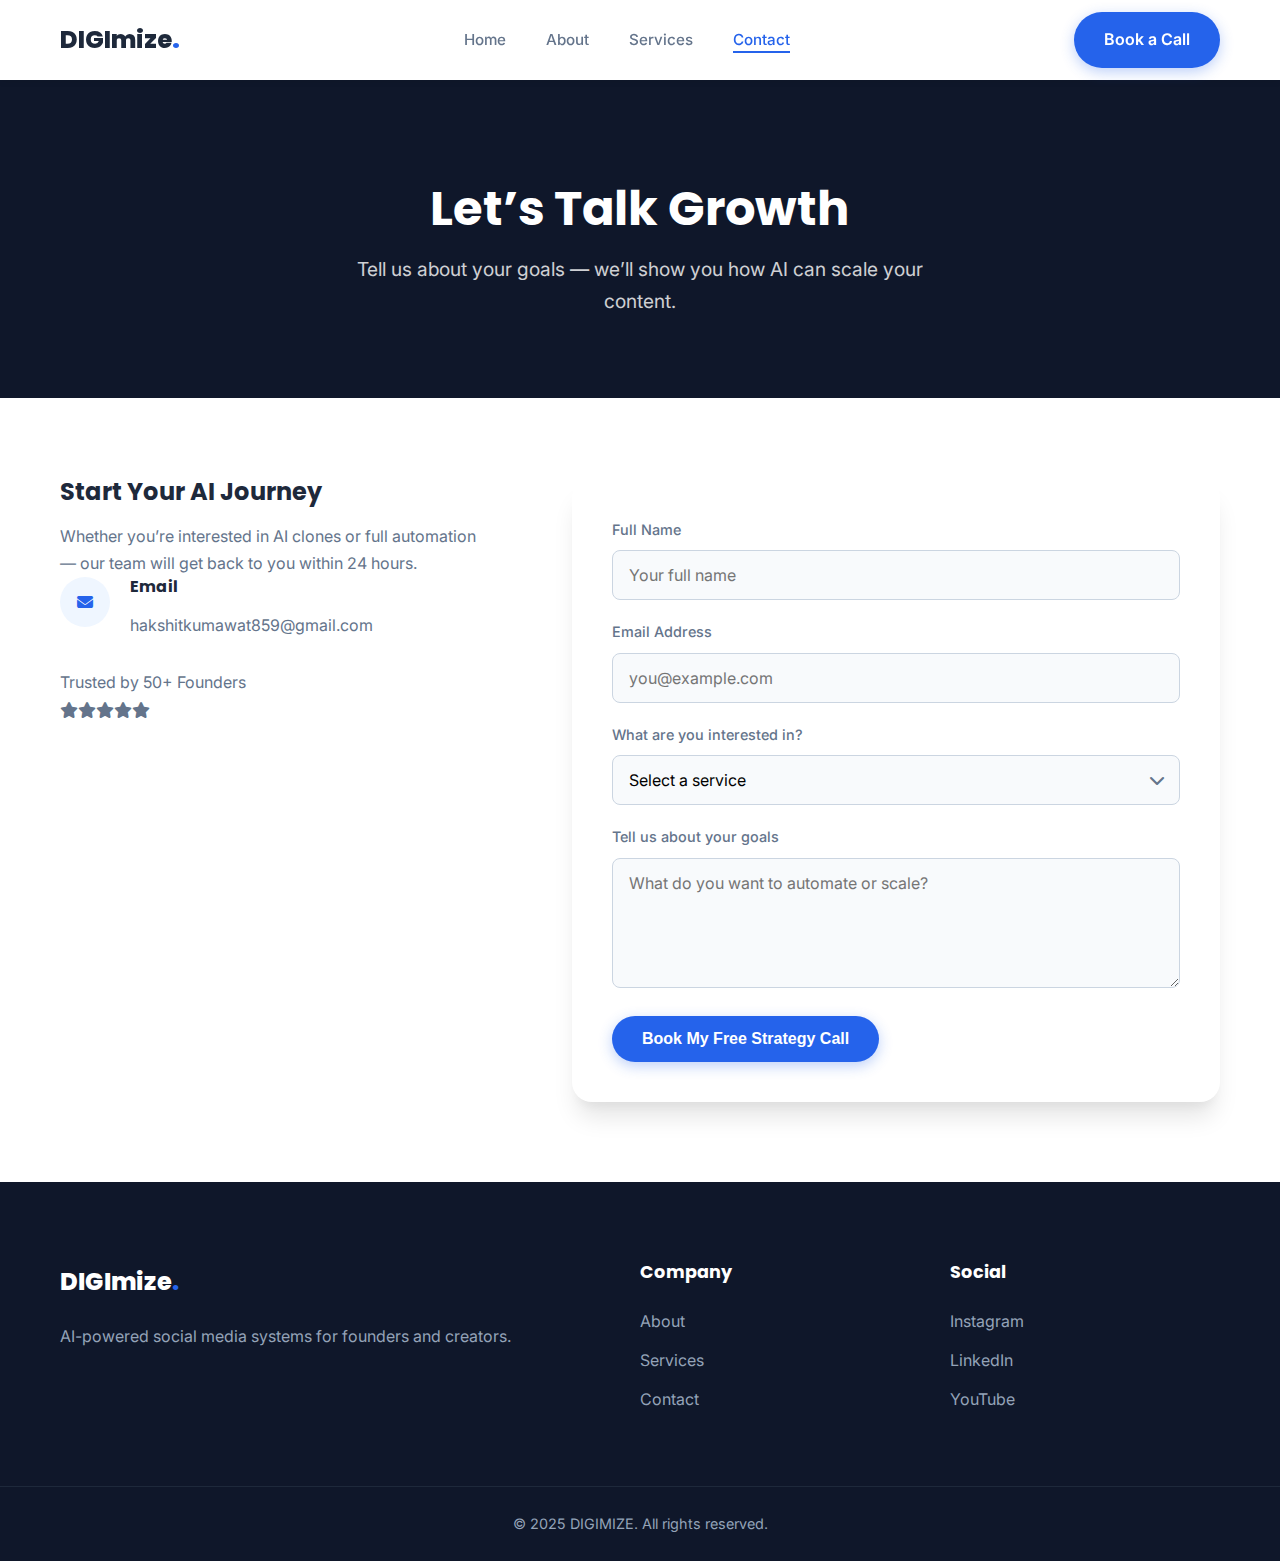
<file: contact.html>
<!DOCTYPE html>
<html lang="en">
<head>
    <meta charset="UTF-8">
    <meta name="viewport" content="width=device-width, initial-scale=1.0">
    <title>Contact Us | DIGIMIZE</title>
    <link href="https://fonts.googleapis.com/css2?family=Inter:wght@400;500;600&family=Poppins:wght@500;600;700;800&display=swap" rel="stylesheet">
    <link rel="stylesheet" href="https://cdnjs.cloudflare.com/ajax/libs/font-awesome/6.4.0/css/all.min.css">
    <link rel="stylesheet" href="main.css">
</head>
<body>

<nav class="navbar">
    <div class="container nav-container">
        <a href="index.html" class="logo">DIGImize<span class="dot">.</span></a>
        <ul class="nav-links">
            <li><a href="index.html">Home</a></li>
            <li><a href="about.html">About</a></li>
            <li><a href="services.html">Services</a></li>
            <li><a href="contact.html" class="active">Contact</a></li>
        </ul>
        <div class="nav-actions">
            <a href="contact.html" class="btn btn-primary">Book a Call</a>
            <button class="hamburger" aria-label="Toggle navigation" aria-expanded="false">
                <span class="bar"></span><span class="bar"></span><span class="bar"></span>
            </button>
        </div>
    </div>
    <div class="mobile-menu" id="mobileMenu">
        <ul class="mobile-nav-links">
            <li style="--i:0.1s"><a href="index.html">Home</a></li>
            <li style="--i:0.2s"><a href="about.html">About</a></li>
            <li style="--i:0.3s"><a href="services.html">Services</a></li>
            <li style="--i:0.4s"><a href="contact.html">Contact</a></li>
            <li style="--i:0.5s"><a href="contact.html" class="btn btn-primary mobile-btn">Book a Call</a></li>
        </ul>
    </div>
</nav>

<header class="page-header" id="contact-header">
    <div class="container fade-in">
        <h1>Let’s Talk Growth</h1>
        <p>Tell us about your goals — we’ll show you how AI can scale your content.</p>
    </div>
</header>

<section class="section-padding" id="contact-section">
    <div class="container contact-wrapper">
        <div class="contact-info slide-left">
            <h2>Start Your AI Journey</h2>
            <p>Whether you’re interested in AI clones or full automation — our team will get back to you within 24 hours.</p>

            <div class="info-item">
                <div class="icon"><i class="fas fa-envelope"></i></div>
                <div><h4>Email</h4><p><a href="akshitkumawat859@gmail.com">hakshitkumawat859@gmail.com</a></p></div>
            </div>
            
            <div class="trust-badge">
                <p>Trusted by 50+ Founders</p>
                <div class="stars"><i class="fas fa-star"></i><i class="fas fa-star"></i><i class="fas fa-star"></i><i class="fas fa-star"></i><i class="fas fa-star"></i></div>
            </div>
        </div>

        <div class="contact-form-container fade-in">
            <form id="contactForm">
                <div id="formMessage" class="form-message" style="display: none;"></div>
                <div class="form-group">
                    <label for="name">Full Name</label>
                    <input type="text" id="name" name="name" placeholder="Your full name" required>
                </div>
                <div class="form-group">
                    <label for="email">Email Address</label>
                    <input type="email" id="email" name="email" placeholder="you@example.com" required>
                </div>
                <div class="form-group">
                    <label for="subject">What are you interested in?</label>
                    <div class="select-wrapper">
                        <select id="subject" name="subject" required>
                            <option value="" disabled selected>Select a service</option>
                            <option value="ai-clone">AI Clone Content Automation</option>
                            <option value="video-editing">Professional Video Editing</option>
                            <option value="ai-automation">AI Automation for Business</option>
                        </select>
                        <i class="fas fa-chevron-down select-arrow"></i>
                    </div>
                </div>
                <div class="form-group">
                    <label for="message">Tell us about your goals</label>
                    <textarea id="message" name="message" rows="5" placeholder="What do you want to automate or scale?" required></textarea>
                </div>
                <button type="submit" class="btn btn-primary btn-block">Book My Free Strategy Call</button>
            </form>
        </div>
    </div>
</section>

<footer>
    <div class="container footer-grid">
        <div class="footer-col brand-col">
            <a href="index.html" class="logo">DIGImize<span class="dot">.</span></a>
            <p>AI-powered social media systems for founders and creators.</p>
        </div>
        <div class="footer-col">
            <h4>Company</h4>
            <ul>
                <li><a href="about.html">About</a></li>
                <li><a href="services.html">Services</a></li>
                <li><a href="contact.html">Contact</a></li>
            </ul>
        </div>
        <div class="footer-col">
            <h4>Social</h4>
            <ul>
                <li><a href="https://www.instagram.com/aiakshit?igsh=cWl4eGxyMW1zNDl3">Instagram</a></li>
                <li><a href="https://www.linkedin.com/in/akshit-kumawat-8ab5b922a?lipi=urn%3Ali%3Apage%3Ad_flagship3_profile_view_base_contact_details%3BLYxUJIhKR16b5x34I4H8PA%3D%3D">LinkedIn</a></li>
                <li><a href="https://www.youtube.com/@Aiakshit">YouTube</a></li>
            </ul>
        </div>
    </div>
    <div class="footer-bottom">
        <div class="container"><p>&copy; 2025 DIGIMIZE. All rights reserved.</p></div>
    </div>
</footer>

<script src="main.js"></script>
</body>
</html>
</file>
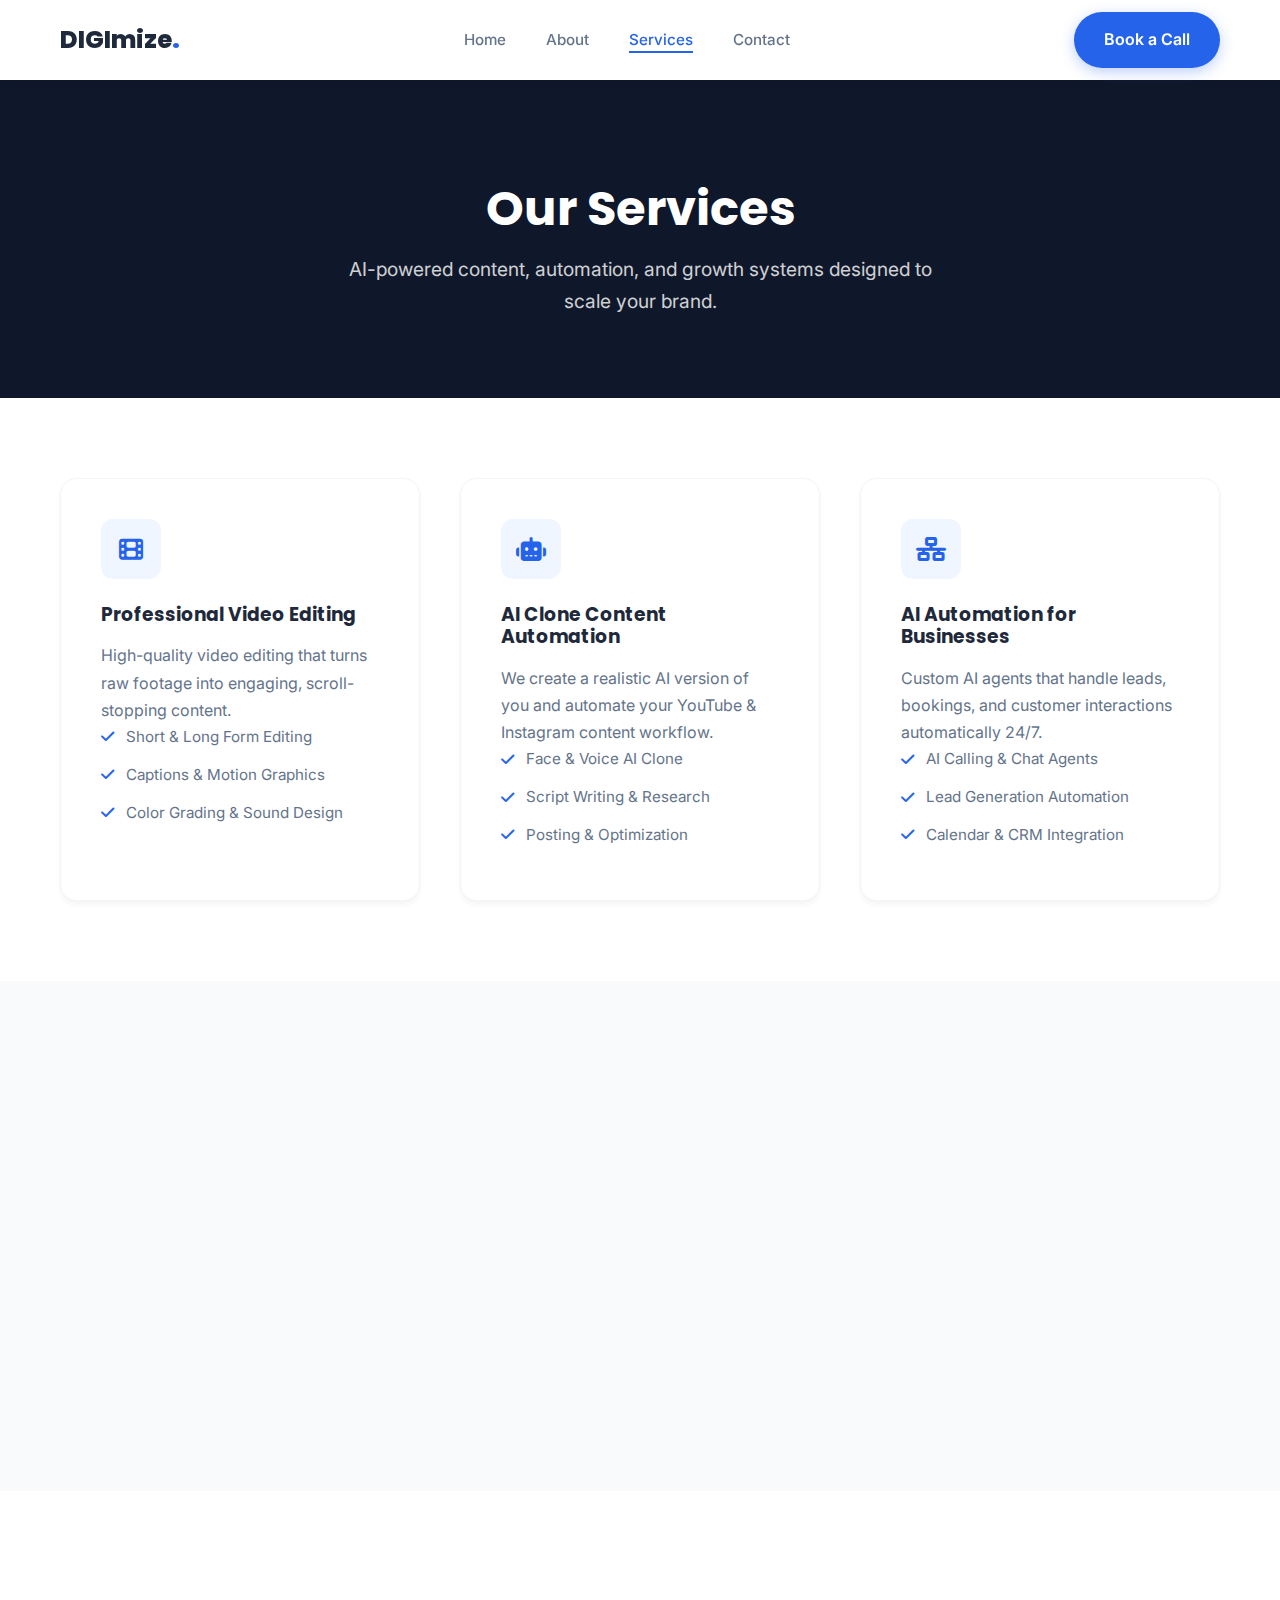
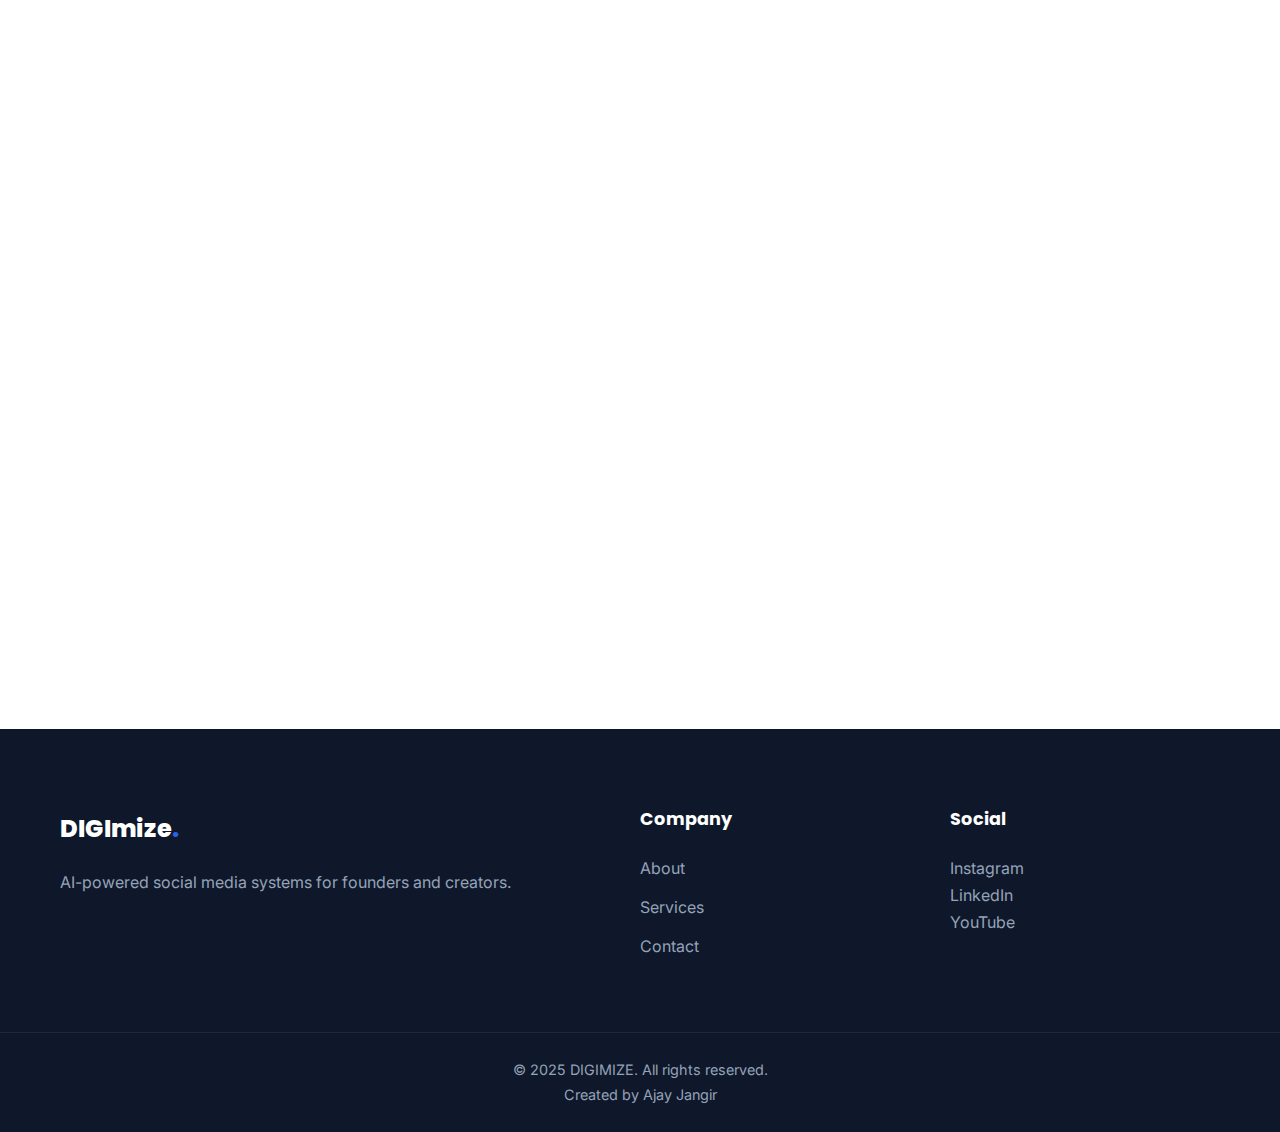
<file: services.html>
<!DOCTYPE html>
<html lang="en">
<head>
    <meta charset="UTF-8">
    <meta name="viewport" content="width=device-width, initial-scale=1.0">
    <meta name="description" content="Explore our AI-powered social media services: Video Editing, AI Cloning, and Automation Agents.">
    <meta name="theme-color" content="#2563eb">
    <title>Our Services | DIGIMIZE</title>

    <link rel="preconnect" href="https://fonts.googleapis.com">
    <link rel="preconnect" href="https://fonts.gstatic.com" crossorigin>
    <link href="https://fonts.googleapis.com/css2?family=Inter:wght@400;500;600&family=Poppins:wght@500;600;700;800&display=swap" rel="stylesheet">
    <link rel="stylesheet" href="https://cdnjs.cloudflare.com/ajax/libs/font-awesome/6.4.0/css/all.min.css">
    <link rel="stylesheet" href="main.css">
</head>
<body>

<nav class="navbar">
    <div class="container nav-container">
        <a href="index.html" class="logo">DIGImize<span class="dot">.</span></a>

        <ul class="nav-links">
            <li><a href="index.html">Home</a></li>
            <li><a href="about.html">About</a></li>
            <li><a href="services.html" class="active">Services</a></li>
            <li><a href="contact.html">Contact</a></li>
        </ul>

        <div class="nav-actions">
            <a href="contact.html" class="btn btn-primary">Book a Call</a>
            <button class="hamburger" aria-label="Toggle navigation" aria-expanded="false">
                <span class="bar"></span><span class="bar"></span><span class="bar"></span>
            </button>
        </div>
    </div>

    <div class="mobile-menu" id="mobileMenu">
        <ul class="mobile-nav-links">
            <li style="--i:0.1s"><a href="index.html">Home</a></li>
            <li style="--i:0.2s"><a href="about.html">About</a></li>
            <li style="--i:0.3s"><a href="services.html">Services</a></li>
            <li style="--i:0.4s"><a href="contact.html">Contact</a></li>
            <li style="--i:0.5s"><a href="contact.html" class="btn btn-primary mobile-btn">Book a Call</a></li>
        </ul>
    </div>
</nav>

<header class="page-header" id="services-header">
    <div class="container fade-in">
        <h1>Our Services</h1>
        <p>AI-powered content, automation, and growth systems designed to scale your brand.</p>
    </div>
</header>

<section class="section-padding" id="service-list">
    <div class="container">
        <div class="services-grid">

            <article class="service-card zoom-in">
                <div class="icon-box"><i class="fas fa-film"></i></div>
                <h3>Professional Video Editing</h3>
                <p>High-quality video editing that turns raw footage into engaging, scroll-stopping content.</p>
                <ul class="service-list">
                    <li><i class="fas fa-check"></i> Short & Long Form Editing</li>
                    <li><i class="fas fa-check"></i> Captions & Motion Graphics</li>
                    <li><i class="fas fa-check"></i> Color Grading & Sound Design</li>
                </ul>
            </article>

            <article class="service-card highlight-card zoom-in">
                <div class="icon-box"><i class="fas fa-robot"></i></div>
                <h3>AI Clone Content Automation</h3>
                <p>We create a realistic AI version of you and automate your YouTube & Instagram content workflow.</p>
                <ul class="service-list">
                    <li><i class="fas fa-check"></i> Face & Voice AI Clone</li>
                    <li><i class="fas fa-check"></i> Script Writing & Research</li>
                    <li><i class="fas fa-check"></i> Posting & Optimization</li>
                </ul>
            </article>

            <article class="service-card zoom-in">
                <div class="icon-box"><i class="fas fa-network-wired"></i></div>
                <h3>AI Automation for Businesses</h3>
                <p>Custom AI agents that handle leads, bookings, and customer interactions automatically 24/7.</p>
                <ul class="service-list">
                    <li><i class="fas fa-check"></i> AI Calling & Chat Agents</li>
                    <li><i class="fas fa-check"></i> Lead Generation Automation</li>
                    <li><i class="fas fa-check"></i> Calendar & CRM Integration</li>
                </ul>
            </article>

        </div>
    </div>
</section>

<section class="process-section section-padding bg-light">
    <div class="container">
        <div class="section-header text-center fade-in">
            <span class="subtitle">How We Work</span>
            <h2>Our Process</h2>
            <div class="line"></div>
        </div>

        <div class="process-grid">
            <div class="process-step fade-in">
                <div class="step-number">01</div>
                <h3>Strategy Call</h3>
                <p>We understand your goals, audience, and content vision.</p>
            </div>
            <div class="process-step fade-in">
                <div class="step-number">02</div>
                <h3>AI Setup</h3>
                <p>We create your AI clone and set up automation systems.</p>
            </div>
            <div class="process-step fade-in">
                <div class="step-number">03</div>
                <h3>Content Production</h3>
                <p>We script, generate, edit, and optimize your content.</p>
            </div>
            <div class="process-step fade-in">
                <div class="step-number">04</div>
                <h3>Publish & Scale</h3>
                <p>Your content goes live consistently while you focus on business.</p>
            </div>
        </div>
    </div>
</section>

<section class="pricing-section section-padding">
    <div class="container">
        <div class="section-header text-center fade-in">
            <span class="subtitle">Pricing</span>
            <h2>Flexible Plans</h2>
            <p>Choose a plan that fits your growth stage.</p>
        </div>

        <div class="pricing-grid">

            <div class="pricing-card fade-in">
                <div class="card-header">
                    <h4>Starter</h4>
                    <div class="price">₹20,000<span>/mo</span></div>
                    <p>For individuals & small brands.</p>
                </div>
                <ul class="features">
                    <li><i class="fas fa-check"></i> 12 Short Videos / Month</li>
                    <li><i class="fas fa-check"></i> Basic Editing & Captions</li>
                    <li><i class="fas fa-check"></i> YouTube / Insta Posting</li>
                    <li class="disabled"><i class="fas fa-times"></i> AI Clone</li>
                </ul>
                <a href="contact.html" class="btn btn-outline full-width">Get Started</a>
            </div>

            <div class="pricing-card popular zoom-in">
                <div class="popular-badge">Most Popular</div>
                <div class="card-header">
                    <h4>Growth</h4>
                    <div class="price">₹40,000<span>/mo</span></div>
                    <p>Best for creators & founders.</p>
                </div>
                <ul class="features">
                    <li><i class="fas fa-check"></i> <strong>AI Clone Creation</strong></li>
                    <li><i class="fas fa-check"></i> 30 Short + 4 Long Videos</li>
                    <li><i class="fas fa-check"></i> SEO & Optimization</li>
                    <li><i class="fas fa-check"></i> Weekly Performance Report</li>
                </ul>
                <a href="contact.html" class="btn btn-primary full-width">Book a Call</a>
            </div>

            <div class="pricing-card fade-in">
                <div class="card-header">
                    <h4>Scale</h4>
                    <div class="price">Custom</div>
                    <p>For teams & businesses.</p>
                </div>
                <ul class="features">
                    <li><i class="fas fa-check"></i> Full Content Automation</li>
                    <li><i class="fas fa-check"></i> AI Business Agents</li>
                    <li><i class="fas fa-check"></i> Lead & Booking Automation</li>
                    <li><i class="fas fa-check"></i> Priority Support</li>
                </ul>
                <a href="contact.html" class="btn btn-outline full-width">Contact Us</a>
            </div>

        </div>
    </div>
</section>

<footer>
    <div class="container footer-grid">
        <div class="footer-col brand-col">
            <a href="index.html" class="logo">DIGImize<span class="dot">.</span></a>
            <p>AI-powered social media systems for founders and creators.</p>
        </div>
        <div class="footer-col">
            <h4>Company</h4>
            <ul>
                <li><a href="about.html">About</a></li>
                <li><a href="services.html">Services</a></li>
                <li><a href="contact.html">Contact</a></li>
            </ul>
        </div>
        <div class="footer-col">
            <h4>Social</h4>
           <li><a href="https://www.instagram.com/aiakshit?igsh=cWl4eGxyMW1zNDl3">Instagram</a></li>
                <li><a href="https://www.linkedin.com/in/akshit-kumawat-8ab5b922a?lipi=urn%3Ali%3Apage%3Ad_flagship3_profile_view_base_contact_details%3BLYxUJIhKR16b5x34I4H8PA%3D%3D">LinkedIn</a></li>
                <li><a href="https://www.youtube.com/@Aiakshit">YouTube</a></li>
        </div>
    </div>
    <div class="footer-bottom">
        <div class="container">
            <p>&copy; 2025 DIGIMIZE. All rights reserved.</p>
            <p>Created by Ajay Jangir</p>
        </div>
    </div>
</footer>

<script src="main.js"></script>
</body>
</html>
</file>
<file: main.css>
:root {
    --primary-color: #2563eb;
    --primary-dark: #1d4ed8;
    --accent-color: #00d2ff;
    --dark-text: #1e293b;
    --light-text: #64748b;
    --white: #ffffff;
    --light-bg: #f8fafc;
    --footer-bg: #0f172a;
    --success: #10b981;
    --error: #ef4444;
    --primary-gradient: linear-gradient(135deg, #2563eb 0%, #00d2ff 100%);
    --font-heading: 'Poppins', sans-serif;
    --font-body: 'Inter', sans-serif;
    --shadow-sm: 0 4px 6px -1px rgba(0, 0, 0, 0.05);
    --shadow-md: 0 10px 15px -3px rgba(0, 0, 0, 0.1);
    --shadow-lg: 0 20px 25px -5px rgba(0, 0, 0, 0.1), 0 10px 10px -5px rgba(0, 0, 0, 0.04);
    --transition: all 0.3s ease-in-out;
}

* {
    margin: 0;
    padding: 0;
    box-sizing: border-box;
}

html {
    scroll-behavior: smooth;
}

body {
    font-family: var(--font-body);
    color: var(--light-text);
    line-height: 1.7;
    background-color: var(--white);
    overflow-x: hidden;
}

h1, h2, h3, h4 {
    font-family: var(--font-heading);
    color: var(--dark-text);
    line-height: 1.2;
    margin-bottom: 1rem;
}

ul {
    list-style: none;
}

a {
    text-decoration: none;
    color: inherit;
}

img {
    max-width: 100%;
    display: block;
}

.container {
    max-width: 1200px;
    margin: 0 auto;
    padding: 0 20px;
}

.text-center {
    text-align: center;
}

.section-padding {
    padding: 80px 0;
}

.bg-light {
    background-color: var(--light-bg);
}

.fade-in {
    opacity: 0;
    transform: translateY(40px);
    transition: opacity 0.8s ease-out, transform 0.8s ease-out;
}

.fade-in.visible {
    opacity: 1;
    transform: translateY(0);
}

.zoom-in {
    opacity: 0;
    transform: scale(0.9);
    transition: opacity 0.6s ease-out, transform 0.6s cubic-bezier(0.175, 0.885, 0.32, 1.275);
}

.zoom-in.visible {
    opacity: 1;
    transform: scale(1);
}

.slide-left {
    opacity: 0;
    transform: translateX(-50px);
    transition: all 0.8s ease-out;
}

.slide-left.visible {
    opacity: 1;
    transform: translateX(0);
}

.btn {
    display: inline-block;
    padding: 12px 28px;
    border-radius: 50px;
    font-weight: 600;
    transition: var(--transition);
    cursor: pointer;
    font-size: 1rem;
    border: 2px solid transparent;
}

.btn-primary {
    background: var(--primary-color);
    color: var(--white);
    box-shadow: 0 4px 14px rgba(37, 99, 235, 0.3);
}

.btn-primary:hover {
    background: var(--primary-dark);
    transform: translateY(-2px);
    box-shadow: 0 6px 20px rgba(37, 99, 235, 0.4);
}

.btn-outline {
    border-color: #cbd5e1;
    color: var(--dark-text);
    background: transparent;
}

.btn-outline:hover {
    border-color: var(--primary-color);
    color: var(--primary-color);
}

.btn-white {
    background: var(--white);
    color: var(--primary-color);
}

.btn-white:hover {
    background: #f1f5f9;
}

.full-width {
    width: 100%;
    text-align: center;
}

.section-header {
    margin-bottom: 60px;
    max-width: 700px;
    margin-left: auto;
    margin-right: auto;
}

.subtitle {
    display: block;
    color: var(--primary-color);
    font-weight: 600;
    text-transform: uppercase;
    letter-spacing: 1.5px;
    font-size: 0.85rem;
    margin-bottom: 15px;
}

.section-header h2 {
    font-size: 2.5rem;
    letter-spacing: -1px;
}

.line {
    width: 60px;
    height: 4px;
    background: var(--primary-color);
    margin: 20px auto 0;
    border-radius: 2px;
}

.navbar {
    height: 80px;
    display: flex;
    align-items: center;
    position: sticky;
    top: 0;
    background: rgba(255, 255, 255, 0.95);
    backdrop-filter: blur(15px);
    z-index: 1000;
    box-shadow: var(--shadow-sm);
    transition: 0.3s;
}

.nav-container {
    display: flex;
    justify-content: space-between;
    align-items: center;
    width: 100%;
}

.logo {
    font-size: 1.5rem;
    font-weight: 800;
    font-family: var(--font-heading);
    color: var(--dark-text);
    z-index: 1001;
}

.logo .dot {
    color: var(--primary-color);
}

.nav-links {
    display: flex;
    gap: 40px;
}

.nav-links a {
    font-weight: 500;
    font-size: 0.95rem;
    transition: 0.3s;
    position: relative;
}

.nav-links a::after {
    content: '';
    position: absolute;
    width: 0;
    height: 2px;
    bottom: -4px;
    left: 0;
    background-color: var(--primary-color);
    transition: width 0.3s ease;
}

.nav-links a:hover::after,
.nav-links a.active::after {
    width: 100%;
}

.nav-links a:hover,
.nav-links a.active {
    color: var(--primary-color);
}

.nav-actions {
    display: flex;
    align-items: center;
    gap: 20px;
    z-index: 1001;
}

.hamburger {
    display: none;
    cursor: pointer;
    background: none;
    border: none;
    width: 30px;
    height: 24px;
    position: relative;
    z-index: 1001;
}

.hamburger .bar {
    display: block;
    width: 100%;
    height: 3px;
    background-color: var(--dark-text);
    border-radius: 3px;
    transition: all 0.4s ease-in-out;
    position: absolute;
}

.hamburger .bar:nth-child(1) {
    top: 0;
}

.hamburger .bar:nth-child(2) {
    top: 50%;
    transform: translateY(-50%);
}

.hamburger .bar:nth-child(3) {
    bottom: 0;
}

.hamburger.active .bar:nth-child(1) {
    top: 50%;
    transform: translateY(-50%) rotate(45deg);
    background-color: var(--primary-color);
}

.hamburger.active .bar:nth-child(2) {
    opacity: 0;
    transform: translateX(20px);
}

.hamburger.active .bar:nth-child(3) {
    bottom: 50%;
    transform: translateY(50%) rotate(-45deg);
    background-color: var(--primary-color);
}

.mobile-menu {
    position: fixed;
    top: 0;
    left: 0;
    width: 100%;
    height: 100vh;
    background: rgba(255, 255, 255, 0.98);
    backdrop-filter: blur(10px);
    display: flex;
    justify-content: center;
    align-items: center;
    opacity: 0;
    visibility: hidden;
    transition: all 0.4s ease;
    z-index: 1000;
}

.mobile-menu.active {
    opacity: 1;
    visibility: visible;
}

.mobile-nav-links {
    text-align: center;
    display: flex;
    flex-direction: column;
    gap: 20px;
    width: 100%;
}

.mobile-nav-links li {
    opacity: 0;
    transform: translateY(15px);
    transition: 0.4s ease forwards;
    transition-delay: var(--i);
}

.mobile-menu.active .mobile-nav-links li {
    opacity: 1;
    transform: translateY(0);
}

.mobile-nav-links a {
    font-size: 1.4rem;
    font-weight: 600;
    color: var(--dark-text);
    transition: 0.3s;
    display: block;
    padding: 5px 0;
}

.mobile-nav-links a:hover {
    color: var(--primary-color);
    letter-spacing: 0.5px;
}

.mobile-nav-links .mobile-btn {
    display: inline-block;
    margin-top: 15px;
    font-size: 1rem;
    padding: 10px 30px;
}

.hero {
    padding: 120px 0 80px;
    overflow: hidden;
}

.hero-container {
    display: grid;
    grid-template-columns: 1.2fr 0.8fr;
    align-items: center;
    gap: 60px;
}

.hero-content h1 {
    font-size: 3.5rem;
    line-height: 1.15;
    margin-bottom: 25px;
    letter-spacing: -1.5px;
}

.highlight {
    color: var(--primary-color);
}

.hero-content p {
    font-size: 1.15rem;
    margin-bottom: 35px;
    max-width: 90%;
}

.hero-buttons {
    display: flex;
    gap: 15px;
}

.visual-placeholder,
.image-placeholder {
    width: 100%;
    aspect-ratio: 4/3;
    background: #e2e8f0;
    border-radius: 30px;
    display: flex;
    justify-content: center;
    align-items: center;
    font-size: 3rem;
    color: #94a3b8;
}

iframe {
    border-radius: 20px;
    box-shadow: var(--shadow-lg);
    width: 100%;
    height: 100%;
}

img {
    height: 80%;
    width: 100%;
}

.page-header {
    background: var(--footer-bg);
    color: var(--white);
    padding: 100px 0 80px;
    text-align: center;
}

.page-header h1 {
    color: var(--white);
    font-size: 3rem;
    margin-bottom: 15px;
}

.page-header p {
    font-size: 1.2rem;
    opacity: 0.8;
    max-width: 600px;
    margin: 0 auto;
}

.services-grid {
    display: grid;
    grid-template-columns: repeat(auto-fit, minmax(320px, 1fr));
    gap: 40px;
}

.service-card {
    background: var(--white);
    padding: 40px;
    border-radius: 16px;
    border: 1px solid #f1f5f9;
    box-shadow: var(--shadow-sm);
    transition: var(--transition);
}

.service-card:hover {
    transform: translateY(-10px);
    box-shadow: var(--shadow-lg);
    border-color: #e2e8f0;
}

.icon-box {
    width: 60px;
    height: 60px;
    background: #eff6ff;
    color: var(--primary-color);
    border-radius: 12px;
    display: flex;
    align-items: center;
    justify-content: center;
    font-size: 1.5rem;
    margin-bottom: 25px;
}

.service-list li {
    margin-bottom: 12px;
    display: flex;
    align-items: center;
    gap: 12px;
    font-size: 0.95rem;
}

.service-list i {
    color: var(--primary-color);
}

.split-layout {
    display: grid;
    grid-template-columns: 1fr 1fr;
    gap: 80px;
    align-items: center;
}

.process-grid {
    display: grid;
    grid-template-columns: repeat(auto-fit, minmax(240px, 1fr));
    gap: 30px;
}

.process-step {
    position: relative;
    padding: 20px;
}

.step-number {
    font-size: 3.5rem;
    font-weight: 800;
    color: #f1f5f9;
    position: absolute;
    top: 0;
    left: 10px;
    z-index: -1;
}

.process-step h3 {
    margin-top: 20px;
}

.pricing-grid {
    display: grid;
    grid-template-columns: repeat(auto-fit, minmax(300px, 1fr));
    gap: 30px;
    align-items: start;
}

.pricing-card {
    background: var(--white);
    border-radius: 16px;
    padding: 40px;
    border: 1px solid #e2e8f0;
    text-align: center;
    transition: var(--transition);
}

.pricing-card.popular {
    border: 2px solid var(--primary-color);
    transform: scale(1.05);
    box-shadow: var(--shadow-md);
    position: relative;
    z-index: 10;
}

.popular-badge {
    position: absolute;
    top: -15px;
    left: 50%;
    transform: translateX(-50%);
    background: var(--primary-color);
    color: var(--white);
    padding: 5px 15px;
    border-radius: 20px;
    font-size: 0.8rem;
    font-weight: 600;
}

.card-header .price {
    font-size: 2.5rem;
    font-weight: 700;
    color: var(--dark-text);
    margin: 20px 0 10px;
}

.card-header .price span {
    font-size: 1rem;
    color: var(--light-text);
    font-weight: 400;
}

.features {
    margin: 30px 0;
    text-align: left;
}

.features li {
    margin-bottom: 12px;
    display: flex;
    gap: 10px;
    align-items: center;
}

.features li.disabled {
    color: #cbd5e1;
    text-decoration: line-through;
}

.contact-wrapper {
    display: grid;
    grid-template-columns: 1fr 1.5fr;
    gap: 80px;
}

.info-item {
    display: flex;
    gap: 20px;
    margin-bottom: 30px;
}

.info-item .icon {
    width: 50px;
    height: 50px;
    background: #eff6ff;
    color: var(--primary-color);
    border-radius: 50%;
    display: flex;
    align-items: center;
    justify-content: center;
    flex-shrink: 0;
}

.contact-form-container {
    background: var(--white);
    padding: 40px;
    border-radius: 20px;
    box-shadow: var(--shadow-lg);
}

li {
    list-style: none;
}

.form-group {
    margin-bottom: 20px;
    position: relative;
}

.form-group label {
    display: block;
    margin-bottom: 8px;
    font-weight: 500;
    font-size: 0.9rem;
}

.form-group input,
.form-group select,
.form-group textarea {
    width: 100%;
    padding: 14px 16px;
    border: 1px solid #cbd5e1;
    border-radius: 8px;
    font-family: inherit;
    font-size: 1rem;
    transition: var(--transition);
    background: #f8fafc;
}

.form-group input:focus,
.form-group select:focus,
.form-group textarea:focus {
    outline: none;
    border-color: var(--primary-color);
    background: var(--white);
    box-shadow: 0 0 0 4px rgba(37, 99, 235, 0.1);
}

.select-wrapper {
    position: relative;
}

.select-arrow {
    position: absolute;
    right: 15px;
    top: 50%;
    transform: translateY(-50%);
    pointer-events: none;
    color: #64748b;
}

.form-group select {
    appearance: none;
    cursor: pointer;
}

.form-message.success {
    background: #d1fae5;
    color: #065f46;
    padding: 15px;
    border-radius: 8px;
    margin-bottom: 20px;
    animation: fadeIn 0.5s ease;
}

.cta-section {
    background: var(--primary-dark);
    position: relative;
    padding: 100px 0;
    text-align: center;
    color: var(--white);
}

.cta-section h2 {
    color: var(--white);
}

footer {
    background: var(--footer-bg);
    color: #94a3b8;
    padding-top: 80px;
}

.footer-grid {
    display: grid;
    grid-template-columns: 2fr 1fr 1fr;
    gap: 40px;
    padding-bottom: 60px;
}

footer .logo {
    color: var(--white);
    margin-bottom: 20px;
    display: block;
}

footer h4 {
    color: var(--white);
    font-size: 1.1rem;
    margin-bottom: 25px;
}

footer ul li {
    margin-bottom: 12px;
}

footer ul a:hover {
    color: var(--primary-color);
}

.footer-bottom {
    border-top: 1px solid #1e293b;
    padding: 25px 0;
    text-align: center;
    font-size: 0.9rem;
}

@media (max-width: 1024px) {
    .hero-container {
        grid-template-columns: 1fr;
        text-align: center;
    }

    .hero-buttons {
        justify-content: center;
    }

    .hero-visual {
        order: 0;
        max-width: 500px;
        margin: 40px auto 0;
    }

    .split-layout {
        grid-template-columns: 1fr;
    }

    .split-image {
        order: -1;
        margin-bottom: 40px;
    }
}

@media (max-width: 768px) {
    .nav-links,
    .nav-actions .btn {
        display: none;
    }

    .hamburger {
        display: block;
    }

    .hero-content h1 {
        font-size: 2.2rem;
    }

    .section-header h2 {
        font-size: 2rem;
    }

    .contact-wrapper {
        grid-template-columns: 1fr;
    }

    .footer-grid {
        grid-template-columns: 1fr;
        text-align: center;
    }

    .pricing-card.popular {
        transform: scale(1);
    }

    .pricing-grid {
        gap: 40px;
    }
}
</file>
